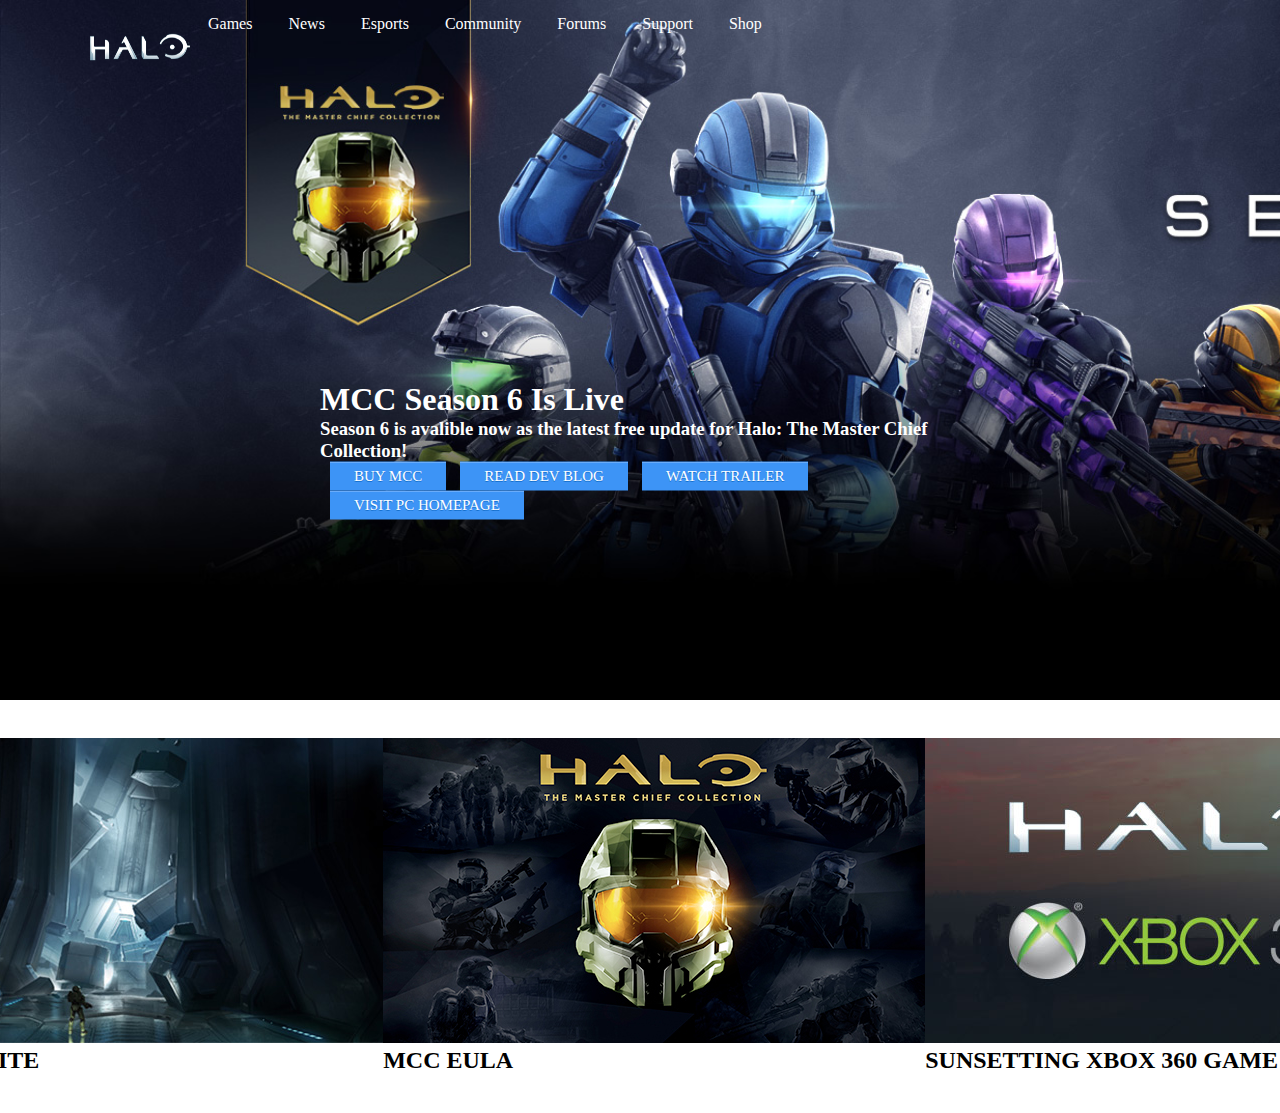
<file: index.html>
<!DOCTYPE html>
<html lang="en">
<head>
    <meta charset="UTF-8">
    <meta http-equiv="X-UA-Compatible" content="IE=edge">
    <meta name="viewport" content="width=device-width, initial-scale=1.0">
    <link rel="stylesheet" href="style.css">
    <title>Prueba-4</title>
</head>
<body>
    <div class="contenedor-header">
        <header>
            <nav id="nav">
                <ul>
                    <li><a href="#logo" onclick="seleccionar()"><img class="logo" src="img/halologo.png" alt=""></a></li>
                    <li><a href="#inicio" onclick="seleccionar()">Games</a></li>
                    <li><a href="#sobremi" onclick="seleccionar()">News</a></li>
                    <li><a href="#portfolio" onclick="seleccionar()">Esports</a></li>
                    <li><a href="#Community" onclick="seleccionar()">Community</a></li>
                    <li><a href="#Forums" onclick="seleccionar()">Forums</a></li>
                    <li><a href="#Support" onclick="seleccionar()">Support</a></li>
                    <li><a href="#Shop" onclick="seleccionar()">Shop</a></li>
                </ul>
            </nav>
            <div class="nav-responsive" onclick="mostrarOcultarMenu()">
                <i class="fa-solid fa-bars"></i>
            </div>
        </header>
    </div>
    
    <section class="banner">
        <div id="banner1">
            <div class="texto-encima"></div>
            <div class="centrado">
                <h1>MCC Season 6 Is Live</h1>
                <h3>Season 6 is avalible now as the latest free update for Halo: The Master Chief Collection!</h3>
                
                <a href="#" class="myButton">BUY MCC</a>
                <a href="#" class="myButton">READ DEV BLOG</a>
                <a href="#" class="myButton">WATCH TRAILER</a>
                <a href="#" class="myButton">VISIT PC HOMEPAGE</a>
            
        </div>
        </div>
    </div>
</section>

<section class="info">
    <div class="counter">
        <div id="box">
            <img src="img/footer1.jpg" alt="pie-1">
            <h2>INSIDE INFINITE</h2>
        </div>
        
        <div id="box">
            <img src="img/footer2.jpg" alt="pie-2">
            <h2>MCC EULA</h2>
        </div>

        <div id="box">
            <img src="img/footer3.jpg" alt="pie-3">
            <h2>SUNSETTING XBOX 360 GAME SEVICES</h2>
        </div>

    </div>

</section>
</body>
</html>
</file>
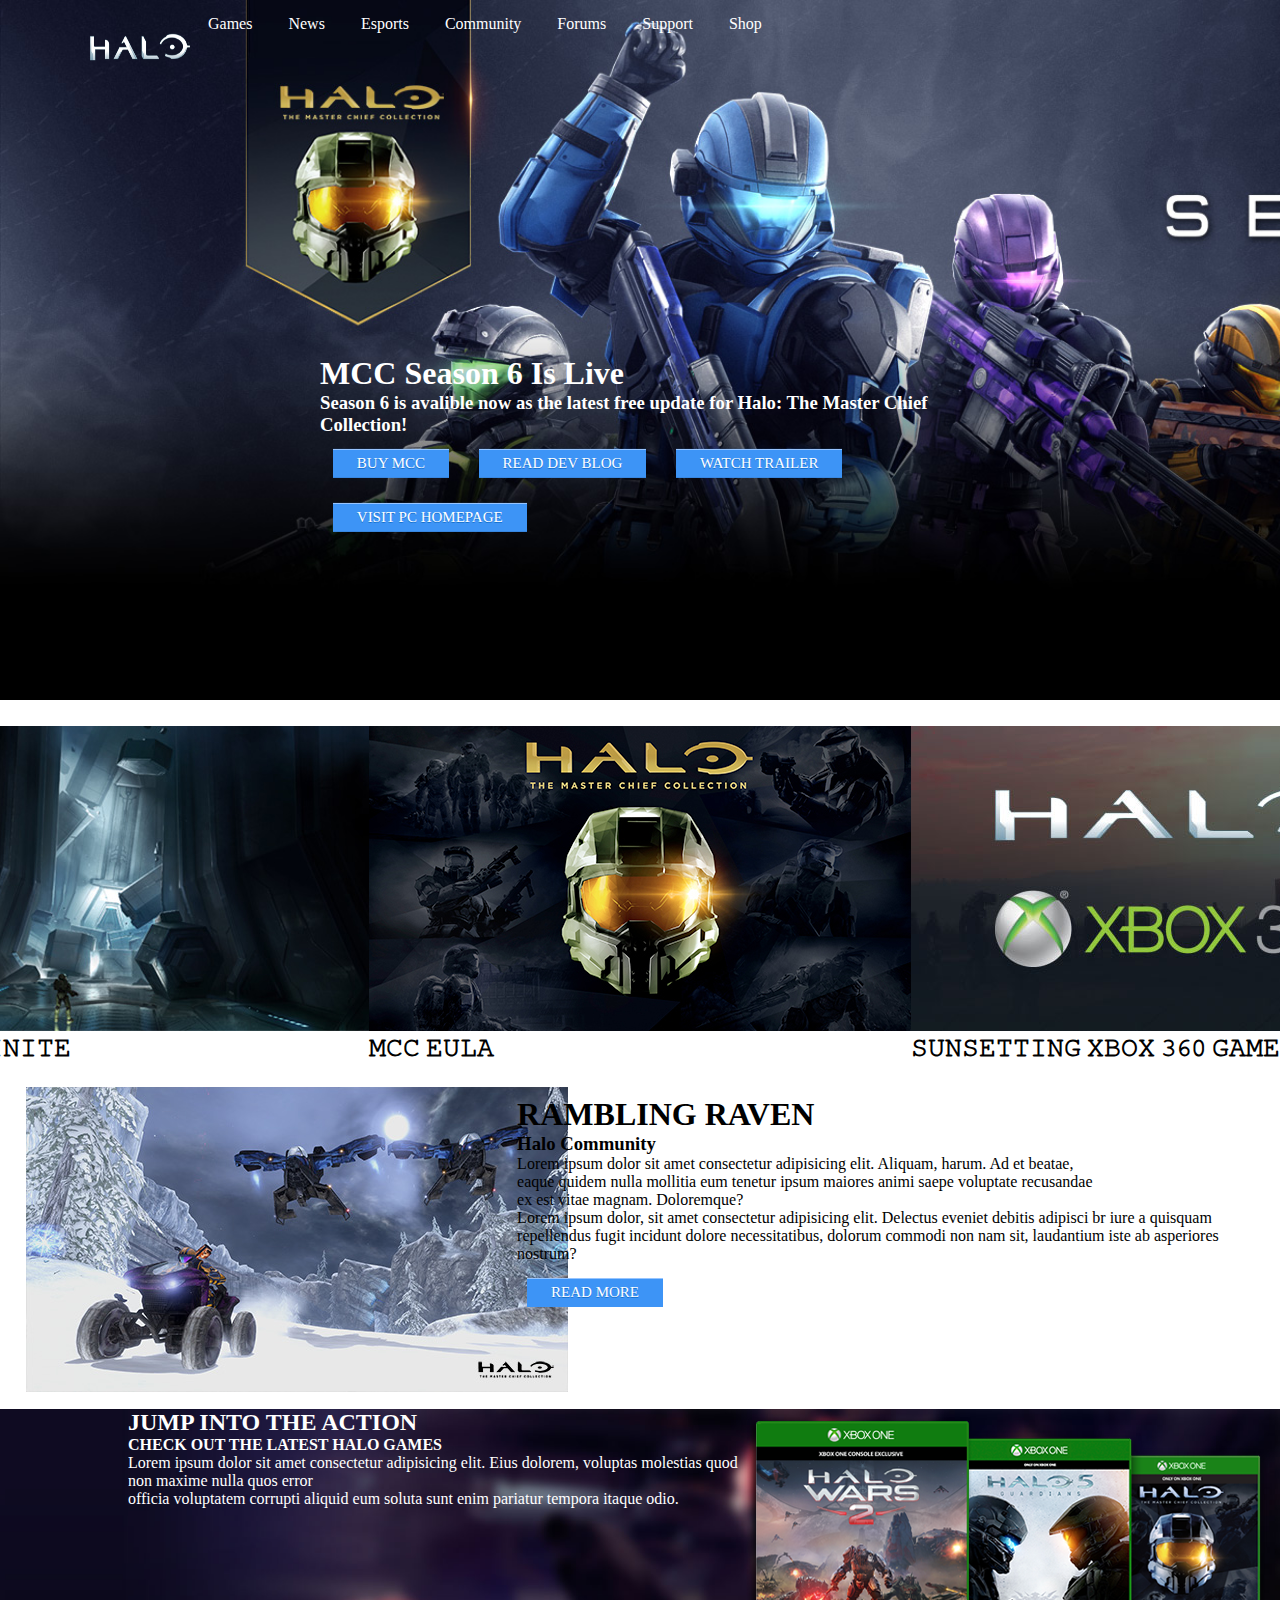
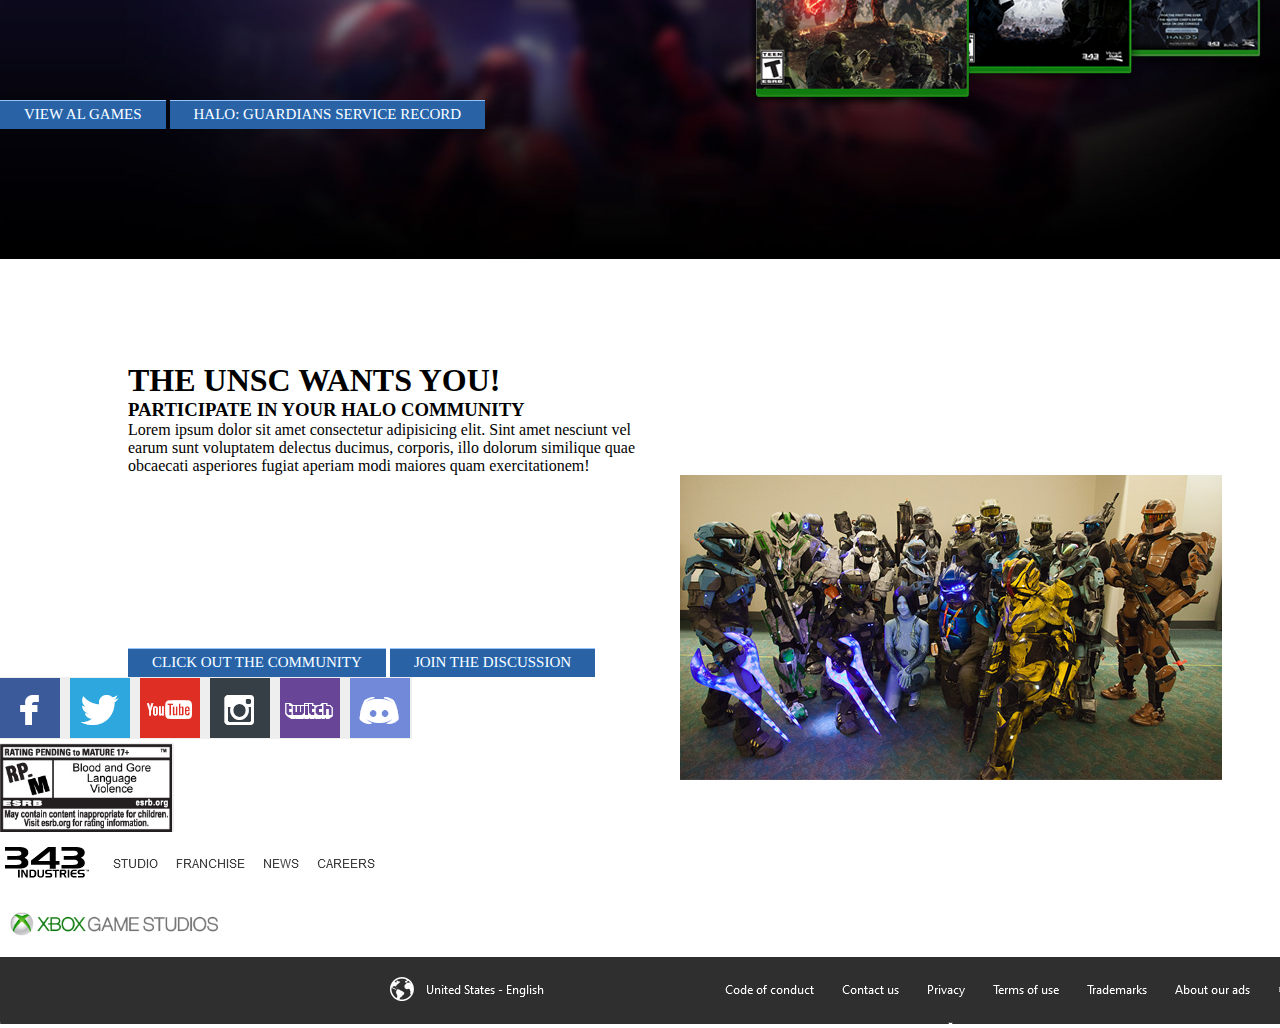
<file: Prueba-4/index.html>
<!DOCTYPE html>
<html lang="en">
<head>
    <meta charset="UTF-8">
    <meta http-equiv="X-UA-Compatible" content="IE=edge">
    <meta name="viewport" content="width=device-width, initial-scale=1.0">
    <link rel="stylesheet" href="style.css">
    <title>Prueba-4</title>
</head>
<body>
    <div class="contenedor-header">
        <header>
            <nav id="nav">
                <ul>
                    <li><a href="#logo" onclick="seleccionar()"><img class="logo" src="img/halologo.png" alt=""></a></li>
                    <li><a href="#inicio" onclick="seleccionar()">Games</a></li>
                    <li><a href="#sobremi" onclick="seleccionar()">News</a></li>
                    <li><a href="#portfolio" onclick="seleccionar()">Esports</a></li>
                    <li><a href="#Community" onclick="seleccionar()">Community</a></li>
                    <li><a href="#Forums" onclick="seleccionar()">Forums</a></li>
                    <li><a href="#Support" onclick="seleccionar()">Support</a></li>
                    <li><a href="#Shop" onclick="seleccionar()">Shop</a></li>
                </ul>
            </nav>
            <div class="nav-responsive" onclick="mostrarOcultarMenu()">
                <i class="fa-solid fa-bars"></i>
            </div>
        </header>
    </div>
    
    <section class="banner">
        <div id="banner1">
            <div class="texto-encima"></div>
            <div class="centrado">
                <h1>MCC Season 6 Is Live</h1>
                <h3>Season 6 is avalible now as the latest free update for Halo: The Master Chief Collection!</h3>
                
                <a href="#" class="myButton">BUY MCC</a>
                <a href="#" class="myButton">READ DEV BLOG</a>
                <a href="#" class="myButton">WATCH TRAILER</a>
                <a href="#" class="myButton">VISIT PC HOMEPAGE</a>
            
        </div>
        </div>
    </div>
</section>

<section class="info">
    <div class="counter">
        <div id="box">
            <img src="img/footer1.jpg" alt="pie-1">
            <h2>𝙸𝙽𝚂𝙸𝙳𝙴 𝙸𝙽𝙵𝙸𝙽𝙸𝚃𝙴</h2>
        </div>
        
        <div id="box">
            <img src="img/footer2.jpg" alt="pie-2">
            <h2>𝙼𝙲𝙲 𝙴𝚄𝙻𝙰</h2>
        </div>

        <div id="box">
            <img src="img/footer3.jpg" alt="pie-3">
            <h2>𝚂𝚄𝙽𝚂𝙴𝚃𝚃𝙸𝙽𝙶 𝚇𝙱𝙾𝚇 𝟹𝟼𝟶 𝙶𝙰𝙼𝙴 𝚂𝙴𝚅𝙸𝙲𝙴𝚂</h2>
        </div>
    </div>

    <div class="text">
        <div id="box">
            <img src="img/footer4.jpg" alt="">
            <div class="text-2">
            <h1>RAMBLING RAVEN</h1>
            <h3>Halo Community</h3>
            <p>Lorem ipsum dolor sit amet consectetur adipisicing elit. Aliquam, harum. 
                Ad et beatae, <br> eaque quidem nulla mollitia eum tenetur ipsum maiores animi saepe voluptate recusandae <br> ex est vitae magnam. Doloremque?</p>
            <p>Lorem ipsum dolor, sit amet consectetur adipisicing elit. Delectus eveniet debitis adipisci br iure a quisquam repellendus fugit incidunt dolore necessitatibus, dolorum commodi non nam sit, laudantium iste ab asperiores nostrum?</p>
            <a href="#" class="myButton1">READ MORE</a>
        </div>
        </div>
    </div>
</section>

<section>
    <div class="banner-2">
        <div class="imagen">
            <img src="img/footer5.png" alt="">
        </div>
        <div class="baninfo">
            <h2>JUMP INTO THE ACTION</h2>
            <h4>CHECK OUT THE LATEST HALO GAMES</h4>
            <P>Lorem ipsum dolor sit amet consectetur adipisicing elit. Eius dolorem, voluptas molestias quod non maxime nulla quos error <br> officia voluptatem corrupti aliquid eum soluta sunt enim pariatur tempora itaque odio.</P>
        </div>
        
        
        

        <div class="btns">
            <a href="#" class="myButton3">VIEW AL GAMES</a>
            <a href="#" class="myButton3">HALO: GUARDIANS SERVICE RECORD</a>

        </div>
    </div>
</section>

<section class="part3">
    <div class="part-3">
        <h1>THE UNSC WANTS YOU!</h1>
        <h3>PARTICIPATE IN YOUR HALO COMMUNITY</h3>
        <p>Lorem ipsum dolor sit amet consectetur adipisicing elit. Sint amet nesciunt vel <br> earum sunt voluptatem delectus ducimus, corporis, illo dolorum similique quae  <br> obcaecati asperiores fugiat aperiam modi maiores quam exercitationem!</p>

        <div class="boxfight">
            <img src="img/footer6.jpg" alt="">
        </div>
        <div class="btns">
            <a href="#" class="myButton3">CLICK OUT THE COMMUNITY</a>
            <a href="#" class="myButton3">JOIN THE DISCUSSION</a>

        </div>
    </div>
</section>

<section class="Footer-1">
    <div id="box-1">
        <img src="img/socials.PNG" alt="">
    </div>
    <div id="box-2">
        <img src="img/akakka.PNG" alt="">
    </div>
</section>

<section class="footer-2">
    <div id="box-3">
        <img src="img/343.PNG" alt="">
    </div>
    <div id="box-4">
        <img src="img/xbox.PNG" alt="">
    </div>
</section>

<footer class="footer">
    <div id="box1">
        <img src="img/footer.PNG" alt="">
    </div>

</footer>

</body>
</html>
</file>
<file: style.css>
*{
    margin: 0;
    padding: 0;
}
/* MENU */
.contenedor-header{
    background: linear-gradient(to top, rgba(30,35,38,.8), rgba(30,35,38,1));
    background: url(img/banner.jpg);
    background-size: cover;
    width: 100%;
    height: 700px;
    top: 0;
    left: 0;
}
.contenedor-header header{
    max-width: 1100px;
    margin: auto;
    display: flex;
    justify-content: space-between;
    align-items: center;
    padding: 15px 20px;
}
.logo{
    width: 100px;
    height: 30px;
    display: flex;
}
.contenedor-header header ul{
    display: flex;
    list-style: none;
}
.contenedor-header header nav ul li a{
    text-align: none;
    color: rgb(255, 255, 255);
    margin: 0 15px;
    padding: 3px;
    transition: .5s;
    text-decoration: none;
}
body{
    font-family: "Righteous";
}

.banner .content{
    position: relative;
    display: inline-block;
    text-align: center;
}
.texto-encima{
    position: absolute;
    top: 10px;
    left: 10px;
}
.centrado{
    color: white;
    position: absolute;
    top: 50%;
    left: 50%;
    transform: translate(-50%, -50%);
}
/*CLASE DE BOTON*/
.myButton {
	box-shadow:inset 0px 1px 0px 0px #97c4fe;
	background-color:#3d94f6;
	display:inline-block;
	cursor:pointer;
	color:#ffffff;
	font-family: "Righteous";
	font-size:15px;
	padding:6px 24px;
	text-decoration:none;
	text-shadow:0px 1px 0px #1570cd;
    margin-left: 10px;
}
.myButton:hover {
	background-color:#1e62d0;
}
.myButton:active {
	position:relative;
	top:1px;
}

/*COMIENZA 2 SECCION*/

.info .counter{
    display: flex;
    justify-content: center;
    margin: 3%;
    margin-right: 10px;
}
</file>
<file: Prueba-4/style.css>
*{
    margin: 0;
    padding: 0;
    font-family: ;
}

@font-face {
    font-family: Clydesdale-Bold;
    src: url(font/Clydesdale-Bold.ttf);
}

@font-face {
    font-family: Clydesdale-Book;
    src: url(font/Clydesdale-Book.ttf);
}

@font-face {
    font-family: Clydesdale-ExtraBold;
    src: url(font/Clydesdale-ExtraBold.ttf);
}

@font-face {
    font-family: Clydesdale-Light;
    src: url(font/Clydesdale-Light.ttf);
}

@font-face {
    font-family: Clydesdale-Medium;
    src: url(font/Clydesdale-Medium.ttf);
}

/* MENU */
.contenedor-header{
    background: linear-gradient(to top, rgba(0,0,0,.5),);
    background: url(img/banner.jpg);
    background-size: cover;
    width: 100%;
    height: 700px;
    top: 0;
    left: 0;
}
.contenedor-header header{
    max-width: 1100px;
    margin: auto;
    display: flex;
    justify-content: space-between;
    align-items: center;
    padding: 15px 20px;
}
.logo{
    width: 100px;
    height: 30px;
    display: flex;
}
.contenedor-header header ul{
    display: flex;
    list-style: none;
}
.contenedor-header header nav ul li a{
    text-align: none;
    color: rgb(255, 255, 255);
    margin: 0 15px;
    padding: 3px;
    transition: .5s;
    text-decoration: none;
}
body{
    font-family: "Righteous";
}

.banner .content{
    position: relative;
    display: inline-block;
    text-align: center;
}
.texto-encima{
    position: absolute;
    top: 10px;
    left: 10px;
}
.centrado{
    color: white;
    position: absolute;
    top: 50%;
    left: 50%;
    transform: translate(-50%, -50%);
}
/*CLASE DE BOTON*/
.myButton {
	box-shadow:inset 0px 1px 0px 0px #97c4fe;
	background-color:#3d94f6;
	display:inline-block;
	cursor:pointer;
	color:#ffffff;
	font-family: "Righteous";
	font-size:15px;
	padding:6px 24px;
	text-decoration:none;
	text-shadow:0px 1px 0px #1570cd;
    margin-left: 10px;
    margin: 2%;
}
.myButton:hover {
	background-color:#1e62d0;
}
.myButton:active {
	position:relative;
	top:1px;
}

/*COMIENZA 2 SECCION*/

.info .counter{
    display: flex;
    justify-content: center;
    margin: 2%;
}

.text{
    margin: 2%;
    display: flex;
    justify-content: center;
}
.text-2{
    color: black;
    margin-left: 40%;
    margin-top: -300px;
    text-align:left;
}
.myButton1 {
	box-shadow:inset 0px 1px 0px 0px #97c4fe;
	background-color:#3d94f6;
	display:inline-block;
	cursor:pointer;
	color:#ffffff;
	font-family: "Righteous";
	font-size:15px;
	padding:6px 24px;
	text-decoration:none;
	text-shadow:0px 1px 0px #1570cd;
    margin-left: 10px;
    margin-top: 2%;
}

.banner-2{
    margin: 2%;
    background: url(img/banner2.jpg);
    background-size: cover;
    width: 100%;
    height: 450px;
    top: 0;
    left: 0;
    margin: 0%;
}
.imagen{
    margin-top: 8%;
    float: right;
    margin-top: 0%;
}
.baninfo{
    text-align: left;
    margin-left: 10%;
    color: white;
    bottom: -9%;
    margin-right: 10%;
    margin-top: 8%;
}
.myButton3 {
	box-shadow:inset 0px 1px 0px 0px #97c4fe;
	background-color:#2a63a5;
	display:inline-block;
	cursor:pointer;
	color:#ffffff;
	font-family: "Righteous";
	font-size:15px;
	padding:6px 24px;
	text-decoration:none;
	text-shadow:0px 1px 0px #1570cd;
    margin-top: 15%;
}

/*parte 3 de la page*/
.part-3{
    text-align: left;
    margin-left: 10%;
    margin-top: 8%;

}
.boxfight{
    float: right;
    margin-right: 5%;
    float: ;
    margin-bottom: 8%;
}
<<<<<<< HEAD

/*footer-1*/
.Footer-1{
    background-color: #ffffff;
    height: 10px;
    width: 100%;
    margin: 5%;
    margin-left: 10%;
    padding: 5%;
    display: flex;
}

.Footer-1 #box-1{
    padding-right: 50%;
}

.Footer-2{
    background-color: #ffffff;
    height: 10px;
    width: 100%;
    margin: 5%;
    margin-left: 10%;
    padding: 5%;
    display: flex;
}

.footer-2 #box-3{
    padding-right: 50%;
}

.footer{
    
}
</file>
